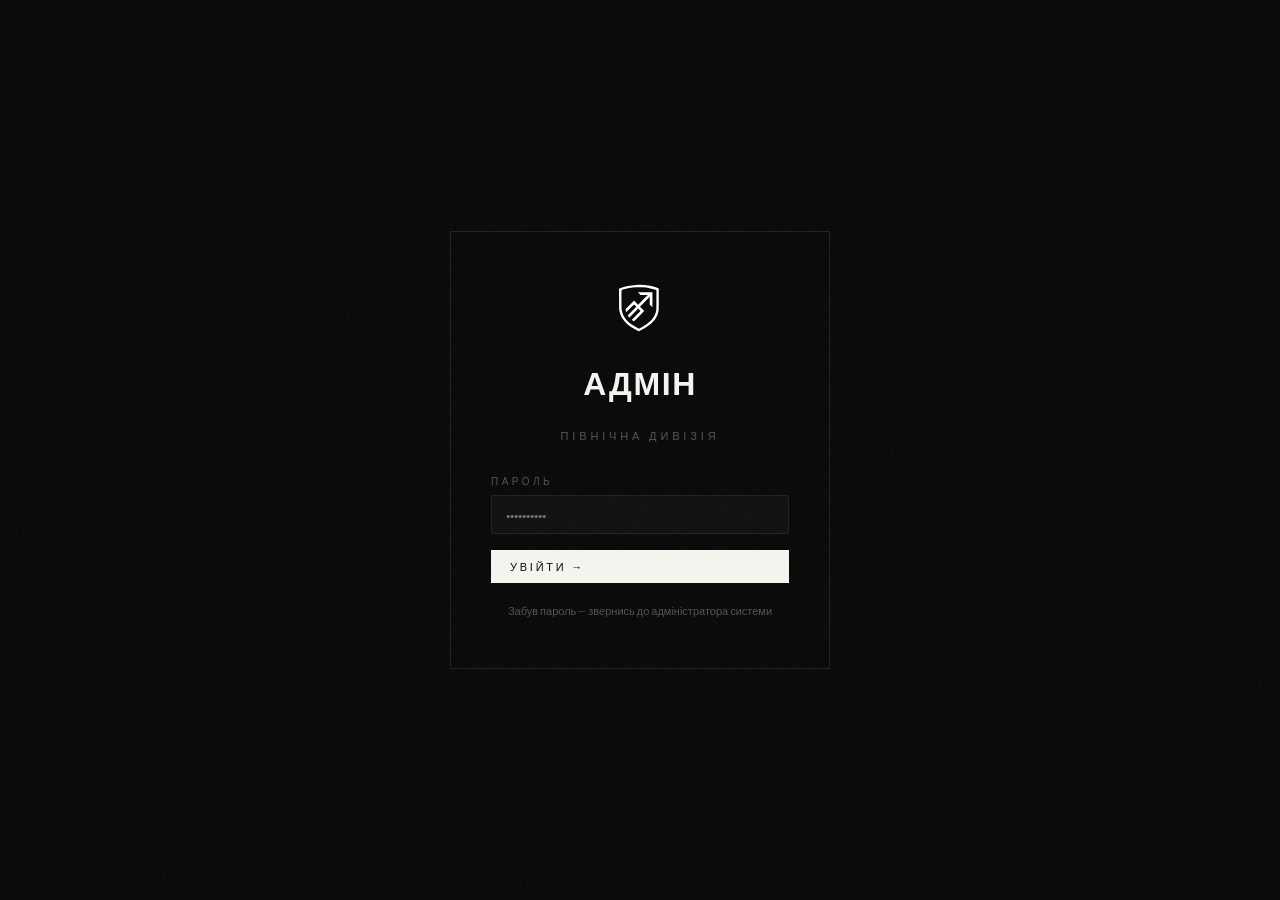
<file: admin_KJTAwOzToZxQj5X7V7ILGFweMyg.html>
<!DOCTYPE html>
<html lang="uk">
<head>
  <meta charset="UTF-8">
  <meta name="viewport" content="width=device-width, initial-scale=1.0">
  <!-- No-index: prevent search engines from finding admin -->
  <meta name="robots" content="noindex, nofollow, noarchive, nosnippet">
  <!-- X-Frame-Options via meta (backup; set via server header too) -->
  <meta http-equiv="X-Frame-Options" content="DENY">
  <!-- Referrer policy: don't leak admin URL -->
  <meta name="referrer" content="no-referrer">
  <title>Панель — ПД</title>
  <link rel="stylesheet" href="css/base.css">
  <link rel="stylesheet" href="css/admin.css">
  <link rel="stylesheet" href="css/responsive.css">
  <!-- Scripts loaded in order: auth first, then data, then logic -->
  <script src="js/newsData.js"></script>
  <script src="js/admin_auth.js"></script>
  <script defer src="js/admin.js"></script>
</head>
<body class="admin-body">

  <!-- LOGIN SCREEN -->
  <div class="admin-login" id="admin-login">
    <div class="admin-login__box">
      <img src="images/PDlogo.svg" alt="" class="admin-login__logo" draggable="false">
      <h1 class="admin-login__title">Адмін</h1>
      <p class="admin-login__sub">Північна Дивізія</p>
      <div class="admin-field" style="width:100%;">
        <label class="admin-label" for="login-password">Пароль</label>
        <input type="password" id="login-password" class="admin-input"
               placeholder="••••••••••"
               autocomplete="off"
               autocorrect="off"
               autocapitalize="off"
               spellcheck="false">
      </div>
      <div class="admin-error" id="login-error" style="display:none;width:100%;"></div>
      <button class="admin-btn admin-btn--primary" id="login-btn" style="width:100%;">Увійти →</button>
      <p class="admin-login__hint">Забув пароль — звернись до адміністратора системи</p>
    </div>
  </div>

  <!-- ADMIN PANEL -->
  <div class="admin-panel" id="admin-panel" style="display:none;">

    <aside class="admin-sidebar">
      <div class="admin-sidebar__logo">
        <img src="images/PDlogo.svg" alt="" style="width:32px;height:32px;" draggable="false">
        <span>Панель</span>
      </div>
      <nav class="admin-nav">
        <button class="admin-nav__item admin-nav__item--active" data-tab="articles">
          <span class="admin-nav__icon">📰</span> Новини
        </button>
        <button class="admin-nav__item" data-tab="new">
          <span class="admin-nav__icon">✏️</span> Написати
        </button>
      </nav>
      <div class="admin-sidebar__bottom">
        <a href="index.html" class="admin-sidebar__link" rel="noopener">← На сайт</a>
        <button class="admin-sidebar__link" id="logout-btn">Вийти</button>
      </div>
    </aside>

    <div class="admin-main">

      <!-- TAB: Articles list -->
      <div class="admin-tab" id="tab-articles">
        <div class="admin-topbar">
          <h2 class="admin-topbar__title">Всі новини</h2>
          <button class="admin-btn admin-btn--primary" id="new-article-btn">+ Нова стаття</button>
        </div>
        <div class="admin-articles-list" id="admin-articles-list"></div>
      </div>

      <!-- TAB: New/Edit article -->
      <div class="admin-tab" id="tab-new" style="display:none;">
        <div class="admin-topbar">
          <h2 class="admin-topbar__title" id="editor-title">Нова стаття</h2>
          <div style="display:flex;gap:.75rem;align-items:center;">
            <span class="admin-shortcut-hint">Ctrl+S — зберегти</span>
            <button class="admin-btn" id="preview-btn">👁 Прев'ю</button>
            <button class="admin-btn admin-btn--primary" id="publish-btn">Опублікувати →</button>
          </div>
        </div>

        <div class="admin-editor">
          <div class="admin-editor__fields">

            <div class="admin-field">
              <label class="admin-label" for="f-title">Заголовок *</label>
              <input type="text" id="f-title" class="admin-input"
                     placeholder="Назва статті" maxlength="200"
                     autocomplete="off" spellcheck="true">
            </div>

            <div class="admin-field-row">
              <div class="admin-field">
                <label class="admin-label" for="f-tag">Категорія *</label>
                <select id="f-tag" class="admin-input admin-select">
                  <option value="">Обери категорію</option>
                  <option value="Осередок">Осередок</option>
                  <option value="Волонтерство">Волонтерство</option>
                  <option value="Музика">Музика</option>
                  <option value="Вишкіл">Вишкіл</option>
                  <option value="Партнерство">Партнерство</option>
                </select>
              </div>
              <div class="admin-field">
                <label class="admin-label" for="f-date">Дата публікації *</label>
                <input type="date" id="f-date" class="admin-input">
              </div>
            </div>

            <div class="admin-field">
              <label class="admin-label" for="f-cover">URL обкладинки (тільки https://)</label>
              <input type="url" id="f-cover" class="admin-input"
                     placeholder="https://images.unsplash.com/..."
                     pattern="https://.*"
                     autocomplete="off">
              <div class="admin-cover-preview" id="cover-preview"></div>
            </div>

            <div class="admin-field">
              <label class="admin-label" for="f-excerpt">Короткий анонс * <span class="admin-label-counter" id="excerpt-counter">0/500</span></label>
              <textarea id="f-excerpt" class="admin-input admin-textarea"
                        rows="2" maxlength="500"
                        placeholder="Що сталося — коротко, 1-2 речення для картки новини"></textarea>
            </div>

            <div class="admin-field">
              <label class="admin-label">Текст статті *</label>
              <div class="editor-toolbar" role="toolbar" aria-label="Форматування">
                <button class="editor-tool" data-action="h2" title="Заголовок H2" type="button">H2</button>
                <button class="editor-tool" data-action="h3" title="Підзаголовок H3" type="button">H3</button>
                <button class="editor-tool" data-action="bold"   title="Жирний" type="button"><b>B</b></button>
                <button class="editor-tool" data-action="italic" title="Курсив"  type="button"><i>I</i></button>
                <button class="editor-tool" data-action="quote"  title="Цитата"  type="button">❝</button>
                <button class="editor-tool" data-action="ul"     title="Список"  type="button">≡</button>
                <button class="editor-tool" data-action="link"   title="Посилання" type="button">🔗</button>
                <button class="editor-tool" data-action="img"    title="Зображення" type="button">🖼</button>
                <span class="editor-toolbar__sep"></span>
                <button class="editor-tool" data-action="clear"  title="Очистити" type="button">✕</button>
              </div>
              <div id="f-body" class="admin-editor__body"
                   contenteditable="true"
                   spellcheck="true"
                   data-placeholder="Текст статті..."></div>
            </div>

          </div>

          <!-- Live preview panel -->
          <div class="admin-preview-panel" id="preview-panel" style="display:none;">
            <div class="preview-panel__header">
              <span>Прев'ю</span>
              <button class="admin-btn" id="close-preview" type="button">✕</button>
            </div>
            <div class="preview-panel__body" id="preview-content"></div>
          </div>
        </div>

        <input type="hidden" id="f-id">
      </div>

    </div>
  </div>

</body>
</html>
</file>
<file: css/base.css>
@import url('https://fonts.googleapis.com/css2?family=Bebas+Neue&family=Barlow:wght@300;400;500;600&family=Barlow+Condensed:wght@400;600;700&display=swap');:root{--color-black:#000000;--color-graphite-deep:#0d0d0d;--color-graphite:#1a1a1a;--color-graphite-mid:#222222;--color-border:#2e2e2e;--color-muted:#555555;--color-silver:#888888;--color-light:#cccccc;--color-white:#ffffff;--font-display:'Bebas Neue',sans-serif;--font-condensed:'Barlow Condensed',sans-serif;--font-body:'Barlow',sans-serif;--space-xs:8px;--space-sm:16px;--space-md:24px;--space-lg:48px;--space-xl:80px;--space-2xl:120px;--space-3xl:160px;--container-max:1280px;--container-pad:clamp(24px,5vw,64px);--transition-fast:.18s ease;--transition-base:.28s ease;--transition-slow:.45s ease;--nav-height:72px}*,*::before,*::after{margin:0;padding:0;box-sizing:border-box}html{font-size:16px;scroll-behavior:smooth;-webkit-text-size-adjust:100%;text-size-adjust:100%}body{background-color:var(--color-black);color:var(--color-white);font-family:var(--font-body);font-weight:300;line-height:1.6;overflow-x:hidden;-webkit-font-smoothing:antialiased;-moz-osx-font-smoothing:grayscale}img,video,svg{display:block;max-width:100%}img{height:auto}a{color:inherit;text-decoration:none}ul,ol{list-style:none}button{cursor:pointer;font-family:inherit;background:none;border:none}:focus-visible{outline:2px solid var(--color-white);outline-offset:3px}body::before{content:'';position:fixed;inset:0;background-image:url("data:image/svg+xml,%3Csvg viewBox='0 0 256 256' xmlns='http://www.w3.org/2000/svg'%3E%3Cfilter id='n'%3E%3CfeTurbulence type='fractalNoise' baseFrequency='0.9' numOctaves='4' stitchTiles='stitch'/%3E%3C/filter%3E%3Crect width='100%25' height='100%25' filter='url(%23n)'/%3E%3C/svg%3E");opacity:0.025;pointer-events:none;z-index:9990}.container{width:100%;max-width:var(--container-max);margin-inline:auto;padding-inline:var(--container-pad)}.section{padding-block:var(--space-2xl)}.section--sm{padding-block:var(--space-xl)}.label{display:flex;align-items:center;gap:12px;font-family:var(--font-condensed);font-size:11px;letter-spacing:0.4em;text-transform:uppercase;color:var(--color-muted)}.label::before{content:'';width:32px;height:1px;background:var(--color-muted);flex-shrink:0}.section-title{font-family:var(--font-display);font-size:clamp(48px,7vw,96px);line-height:0.9;text-transform:uppercase;color:var(--color-white)}.reveal{opacity:0;transform:translateY(36px)}.btn{display:inline-flex;align-items:center;justify-content:center;font-family:var(--font-condensed);font-size:13px;letter-spacing:0.2em;text-transform:uppercase;padding:15px 40px;transition:background var(--transition-base),color var(--transition-base),border-color var(--transition-base),transform var(--transition-fast)}.btn:hover{transform:translateY(-2px)}.btn:active{transform:translateY(0)}.btn--primary{background:var(--color-white);color:var(--color-black);border:1px solid var(--color-white)}.btn--primary:hover{background:transparent;color:var(--color-white)}.btn--outline{background:transparent;color:var(--color-white);border:1px solid var(--color-border)}.btn--outline:hover{border-color:var(--color-white)}.btn--lg{padding:18px 52px;font-size:14px}.divider{width:100%;height:1px;background:var(--color-border);border:none}
</file>
<file: css/admin.css>
@import url('https://fonts.googleapis.com/css2?family=Bebas+Neue&family=Barlow+Condensed:wght@400;600&family=Barlow:wght@300;400;500&display=swap');:root{--color-black:#0a0a0a;--color-graphite:#111111;--color-graphite-deep:#0d0d0d;--color-border:#222222;--color-border-light:#2e2e2e;--color-white:#f5f5f0;--color-light:#d0cfc8;--color-silver:#8a8a82;--color-muted:#555550;--font-display:'Bebas Neue',sans-serif;--font-condensed:'Barlow Condensed',sans-serif;--font-body:'Barlow',sans-serif;--transition-base:200ms ease;--admin-sidebar-w:220px}*,*::before,*::after{box-sizing:border-box;margin:0;padding:0}body{background:var(--color-black);color:var(--color-light);font-family:var(--font-body);font-size:14px;line-height:1.6}a{color:inherit;text-decoration:none}button{font-family:inherit;cursor:pointer;border:none;background:none;color:inherit}input,select,textarea{font-family:inherit;color:inherit}.admin-login{min-height:100vh;display:flex;align-items:center;justify-content:center;background:var(--color-black)}.admin-login__box{width:100%;max-width:380px;padding:3rem 2.5rem;border:1px solid var(--color-border);display:flex;flex-direction:column;align-items:center;gap:1rem}.admin-login__logo{width:56px;height:56px;object-fit:contain;margin-bottom:.5rem}.admin-login__title{font-family:var(--font-display);font-size:32px;text-transform:uppercase;color:var(--color-white);letter-spacing:0.05em;text-align:center}.admin-login__sub{font-family:var(--font-condensed);font-size:11px;letter-spacing:0.35em;text-transform:uppercase;color:var(--color-muted);margin-bottom:.75rem;text-align:center}.admin-error{font-size:12px;color:#e55;text-align:center;width:100%}.admin-body{overflow:hidden;height:100vh}.admin-panel{display:flex;height:100vh;overflow:hidden}.admin-sidebar{width:var(--admin-sidebar-w);flex-shrink:0;background:var(--color-graphite);border-right:1px solid var(--color-border);display:flex;flex-direction:column;overflow-y:auto}.admin-sidebar__logo{display:flex;align-items:center;gap:10px;padding:1.25rem 1.5rem;border-bottom:1px solid var(--color-border);font-family:var(--font-condensed);font-size:13px;letter-spacing:0.2em;text-transform:uppercase;color:var(--color-white)}.admin-nav{flex:1;display:flex;flex-direction:column;padding:1rem 0;gap:2px}.admin-nav__item{display:flex;align-items:center;gap:10px;padding:.75rem 1.5rem;font-family:var(--font-condensed);font-size:13px;letter-spacing:0.15em;text-transform:uppercase;color:var(--color-silver);text-align:left;transition:color var(--transition-base),background var(--transition-base);border-left:2px solid transparent}.admin-nav__item:hover{color:var(--color-white);background:rgba(255,255,255,0.04)}.admin-nav__item--active{color:var(--color-white);border-left-color:var(--color-white);background:rgba(255,255,255,0.06)}.admin-nav__icon{font-size:16px}.admin-sidebar__bottom{padding:1.25rem 1.5rem;border-top:1px solid var(--color-border);display:flex;flex-direction:column;gap:.5rem}.admin-sidebar__link{font-family:var(--font-condensed);font-size:11px;letter-spacing:0.2em;text-transform:uppercase;color:var(--color-muted);transition:color var(--transition-base);text-align:left;border:none;background:none;cursor:pointer}.admin-sidebar__link:hover{color:var(--color-silver)}.admin-main{flex:1;display:flex;flex-direction:column;overflow:hidden}.admin-tab{flex:1;display:flex;flex-direction:column;overflow:hidden}.admin-topbar{display:flex;align-items:center;justify-content:space-between;padding:1.25rem 2rem;border-bottom:1px solid var(--color-border);flex-shrink:0;gap:1rem;flex-wrap:wrap}.admin-topbar__title{font-family:var(--font-display);font-size:28px;text-transform:uppercase;color:var(--color-white);letter-spacing:0.05em}.admin-btn{font-family:var(--font-condensed);font-size:11px;letter-spacing:0.25em;text-transform:uppercase;padding:9px 18px;border:1px solid var(--color-border);color:var(--color-silver);transition:color var(--transition-base),border-color var(--transition-base),background var(--transition-base);display:inline-flex;align-items:center;gap:6px;white-space:nowrap}.admin-btn:hover{color:var(--color-white);border-color:var(--color-silver)}.admin-btn--primary{background:var(--color-white);color:var(--color-black);border-color:var(--color-white)}.admin-btn--primary:hover{background:var(--color-light);color:var(--color-black);border-color:var(--color-light)}.admin-btn--danger{border-color:transparent}.admin-btn--danger:hover{color:#e55;border-color:#e55;background:rgba(220,50,50,0.08)}.admin-field{display:flex;flex-direction:column;gap:.4rem}.admin-field-row{display:grid;grid-template-columns:1fr 1fr;gap:1rem}.admin-label{font-family:var(--font-condensed);font-size:10px;letter-spacing:0.35em;text-transform:uppercase;color:var(--color-muted)}.admin-input{background:var(--color-graphite);border:1px solid var(--color-border);color:var(--color-white);padding:10px 14px;font-size:14px;outline:none;width:100%;transition:border-color var(--transition-base);-webkit-appearance:none;border-radius:0}.admin-input:focus{border-color:var(--color-silver)}.admin-select{cursor:pointer}.admin-textarea{resize:vertical;min-height:72px;line-height:1.6}.admin-cover-preview{margin-top:.5rem}.admin-cover-preview img{max-height:140px;width:auto;max-width:100%;border:1px solid var(--color-border);object-fit:cover}.admin-articles-list{flex:1;overflow-y:auto;padding:1.5rem 2rem;display:flex;flex-direction:column;gap:1px;background:var(--color-border)}.admin-article-row{display:flex;align-items:center;gap:1.25rem;padding:1rem 1.25rem;background:var(--color-black);transition:background var(--transition-base)}.admin-article-row:hover{background:var(--color-graphite)}.admin-article-row__thumb{width:80px;height:60px;flex-shrink:0;background-size:cover;background-position:center;background-color:var(--color-graphite-deep);border:1px solid var(--color-border)}.admin-article-row__info{flex:1;min-width:0}.admin-article-row__meta{display:flex;align-items:center;gap:.75rem;margin-bottom:.4rem;flex-wrap:wrap}.admin-article-row__date{font-family:var(--font-condensed);font-size:11px;letter-spacing:0.15em;color:var(--color-muted)}.admin-article-row__title{font-family:var(--font-condensed);font-size:15px;font-weight:600;color:var(--color-white);white-space:nowrap;overflow:hidden;text-overflow:ellipsis;margin-bottom:.25rem}.admin-article-row__excerpt{font-size:12px;color:var(--color-silver);white-space:nowrap;overflow:hidden;text-overflow:ellipsis}.admin-article-row__actions{display:flex;gap:.4rem;flex-shrink:0}.admin-badge{font-family:var(--font-condensed);font-size:9px;letter-spacing:0.3em;text-transform:uppercase;padding:3px 8px;border:1px solid}.admin-badge--pub{color:#5c5;border-color:#5c5}.admin-badge--draft{color:var(--color-muted);border-color:var(--color-border)}.admin-empty{text-align:center;padding:5rem 2rem;color:var(--color-muted);font-family:var(--font-condensed);font-size:13px;letter-spacing:0.2em;text-transform:uppercase}.admin-editor{flex:1;overflow:hidden;display:flex}.admin-editor__fields{flex:1;overflow-y:auto;padding:1.5rem 2rem;display:flex;flex-direction:column;gap:1.25rem}.editor-toolbar{display:flex;flex-wrap:wrap;gap:2px;padding:.5rem;border:1px solid var(--color-border);border-bottom:none;background:var(--color-graphite)}.editor-tool{font-size:12px;padding:6px 12px;color:var(--color-silver);border:1px solid transparent;transition:all var(--transition-base);font-family:var(--font-condensed);letter-spacing:0.1em}.editor-tool:hover{color:var(--color-white);border-color:var(--color-border);background:rgba(255,255,255,0.06)}.editor-toolbar__sep{flex:1}.admin-editor__body{min-height:320px;border:1px solid var(--color-border);padding:1rem 1.25rem;color:var(--color-light);font-size:15px;line-height:1.8;outline:none;overflow-y:auto;background:var(--color-graphite);font-family:var(--font-body);font-weight:300}.admin-editor__body:focus{border-color:var(--color-silver)}.admin-editor__body:empty::before{content:attr(data-placeholder);color:var(--color-muted);pointer-events:none}.admin-editor__body h2{font-family:var(--font-display);font-size:28px;text-transform:uppercase;color:var(--color-white);margin:1.5rem 0 .5rem}.admin-editor__body h3{font-family:var(--font-condensed);font-size:18px;font-weight:600;text-transform:uppercase;color:var(--color-white);margin:1.25rem 0 .4rem}.admin-editor__body blockquote{border-left:2px solid var(--color-white);padding:.75rem 1rem;margin:1rem 0;color:var(--color-white);font-style:italic}.admin-editor__body a{color:var(--color-white);text-decoration:underline}.admin-editor__body img{max-width:100%;margin:1rem 0;border:1px solid var(--color-border)}.admin-preview-panel{width:420px;flex-shrink:0;border-left:1px solid var(--color-border);display:flex;flex-direction:column;overflow:hidden}.preview-panel__header{display:flex;align-items:center;justify-content:space-between;padding:.75rem 1.25rem;border-bottom:1px solid var(--color-border);font-family:var(--font-condensed);font-size:11px;letter-spacing:0.3em;text-transform:uppercase;color:var(--color-muted);flex-shrink:0}.preview-panel__body{flex:1;overflow-y:auto;padding:1.5rem}.news-card__tag{font-family:var(--font-condensed);font-size:9px;letter-spacing:0.35em;text-transform:uppercase;color:var(--color-black);background:var(--color-white);padding:3px 8px}#admin-toast{position:fixed;bottom:24px;right:24px;background:var(--color-white);color:var(--color-black);font-family:var(--font-condensed);font-size:12px;letter-spacing:0.2em;text-transform:uppercase;padding:12px 20px;border:1px solid var(--color-border);transform:translateY(16px);opacity:0;transition:all 0.3s ease;pointer-events:none;z-index:9999}#admin-toast.show{transform:translateY(0);opacity:1}@media (max-width:900px){.admin-sidebar{width:180px}.admin-preview-panel{width:340px}.admin-field-row{grid-template-columns:1fr}}@media (max-width:640px){.admin-body{overflow:auto;height:auto}.admin-panel{flex-direction:column;height:auto;min-height:100vh}.admin-sidebar{width:100%;flex-direction:row;flex-wrap:wrap;height:auto}.admin-nav{flex-direction:row;padding:.5rem}.admin-main{overflow:auto}.admin-tab{overflow:auto}.admin-editor{flex-direction:column}.admin-preview-panel{width:100%;border-left:none;border-top:1px solid var(--color-border)}.admin-article-row__excerpt{display:none}}.admin-login__hint{font-size:11px;color:var(--color-muted);text-align:center;margin-top:.25rem;line-height:1.5}.admin-shortcut-hint{font-family:var(--font-condensed);font-size:10px;letter-spacing:0.2em;text-transform:uppercase;color:var(--color-muted)}.admin-label-counter{float:right;font-weight:400;color:var(--color-muted)}@keyframes shake{0%,100%{transform:translateX(0)}15%{transform:translateX(-8px)}30%{transform:translateX(8px)}45%{transform:translateX(-6px)}60%{transform:translateX(6px)}75%{transform:translateX(-3px)}90%{transform:translateX(3px)}}.shake{animation:shake 0.55s ease}.admin-btn:disabled{opacity:.45;cursor:not-allowed;pointer-events:none}.session-warning{position:fixed;bottom:70px;right:24px;background:#1a1a00;border:1px solid #554400;color:#ccaa00;font-family:var(--font-condensed);font-size:11px;letter-spacing:0.2em;text-transform:uppercase;padding:10px 16px;z-index:9998;opacity:0;transform:translateY(8px);transition:all 0.3s ease;pointer-events:none}.session-warning.show{opacity:1;transform:translateY(0)}
</file>
<file: css/responsive.css>
@media (min-width:2560px){:root{--container-max:1600px;--container-pad:80px;--nav-height:88px}.navbar{height:88px;padding-inline:80px}.navbar__logo-icon{width:60px;height:60px}.navbar__logo-icon img{width:60px;height:60px}.navbar__logo-name{font-size:15px}.navbar__link{font-size:13px}.hero__title{font-size:240px}[data-lang="en"] .hero__title{font-size:320px}.hero__subtitle{font-size:56px}.section-title{font-size:120px}.stat__number{font-size:88px}.gallery__grid{grid-template-columns:repeat(6,1fr);grid-auto-rows:280px}.gallery__item:nth-child(1){grid-column:span 2;grid-row:span 2}.gallery__item:nth-child(4){grid-column:span 2}.gallery__item:nth-child(9){grid-column:span 2}.ecosystem__cards{grid-template-columns:repeat(3,1fr)}.news-grid{grid-template-columns:repeat(3,1fr)}}@media (min-width:1920px) and (max-width:2559px){:root{--container-max:1440px}.hero__title{font-size:clamp(160px,13vw,220px)}[data-lang="en"] .hero__title{font-size:clamp(200px,16vw,290px)}.section-title{font-size:clamp(80px,6vw,110px)}.stat__number{font-size:clamp(64px,5vw,80px)}}@media (min-width:1440px) and (max-width:1919px){:root{--container-max:1320px}.hero__title{font-size:clamp(130px,13vw,190px)}[data-lang="en"] .hero__title{font-size:clamp(160px,17vw,250px)}}@media (max-width:1280px){:root{--container-pad:clamp(24px,4vw,48px)}.navbar{padding-inline:clamp(20px,4vw,48px)}.hero__title{font-size:clamp(80px,12vw,160px)}[data-lang="en"] .hero__title{font-size:clamp(100px,16vw,210px)}.section-title{font-size:clamp(44px,6.5vw,88px)}.ecosystem__cards{grid-template-columns:repeat(2,1fr)}.eco-card:last-child{grid-column:span 2}.news-grid{grid-template-columns:repeat(2,1fr)}.news-card--featured{grid-column:span 2}}@media (max-width:1024px){:root{--nav-height:64px}.navbar{height:64px}.navbar__logo-icon{width:44px;height:44px}.navbar__logo-icon img{width:44px;height:44px}.navbar__links{gap:20px}.navbar__link{font-size:11px}.hero__title{font-size:clamp(72px,13vw,140px)}[data-lang="en"] .hero__title{font-size:clamp(90px,16vw,180px)}.hero__subtitle{font-size:clamp(18px,3.5vw,40px)}.section-title{font-size:clamp(40px,6vw,80px)}.manifesto__grid{grid-template-columns:1fr;gap:clamp(32px,5vw,48px)}.manifesto__quote{font-size:clamp(36px,5vw,64px)}.stats__grid{grid-template-columns:repeat(2,1fr)}.ecosystem__header{flex-direction:column;align-items:flex-start;gap:1.5rem}.ecosystem__cards{grid-template-columns:1fr}.eco-card{min-height:300px}.eco-card__desc{max-height:120px;opacity:1}.news-grid{grid-template-columns:1fr}.news-card--featured .news-card__thumb{aspect-ratio:16/9}.media__header{flex-direction:column;align-items:flex-start;gap:1rem}.gallery__grid{grid-template-columns:repeat(3,1fr);grid-auto-rows:200px}.gallery__item:nth-child(1){grid-column:span 2;grid-row:span 1}.gallery__item:nth-child(4){grid-column:span 1}.gallery__item:nth-child(9){grid-column:span 1}.footer__grid{grid-template-columns:repeat(2,1fr)}.lang-toggle{padding:5px 8px}}@media (max-width:768px){:root{--nav-height:60px;--container-pad:clamp(20px,5vw,32px);--space-2xl:80px;--space-xl:56px}.section{padding-block:clamp(56px,10vw,80px)}.section--sm{padding-block:clamp(40px,8vw,60px)}.navbar{height:60px;padding-inline:20px}.navbar__links,.navbar__cta{display:none}.hamburger{display:flex}.navbar__logo-icon{width:40px;height:40px}.navbar__logo-icon img{width:40px;height:40px}.navbar__logo-name{font-size:12px;letter-spacing:0.12em}.hero__title{font-size:clamp(64px,16vw,120px)}[data-lang="en"] .hero__title{font-size:clamp(76px,19vw,140px);letter-spacing:0.05em}.hero__subtitle{font-size:clamp(14px,3.8vw,28px);letter-spacing:0.18em}[data-lang="en"] .hero__subtitle{font-size:clamp(12px,3.2vw,22px);letter-spacing:0.12em}.hero__eyebrow{font-size:10px}.hero__content{padding-inline:20px}.hero__actions{flex-direction:column;align-items:center}.hero__actions .btn{width:100%;max-width:300px}.section-title{font-size:clamp(36px,8vw,64px)}.manifesto__quote{font-size:clamp(28px,7vw,52px)}.manifesto__body{font-size:14px}.value{padding:24px 0}.stats__grid{grid-template-columns:repeat(2,1fr)}.stat{padding:32px 20px}.stat__number{font-size:clamp(44px,10vw,64px)}.eco-card{min-height:260px}.eco-card__body{padding:28px}.eco-card__num{font-size:64px}.news-card__title{font-size:18px}.news-card__excerpt{font-size:13px}.gallery__grid{grid-template-columns:repeat(2,1fr);grid-auto-rows:160px}.gallery__item:nth-child(1){grid-column:span 2;grid-row:span 1}.gallery__item:nth-child(4),.gallery__item:nth-child(9){grid-column:span 1}.join__title{font-size:clamp(44px,12vw,80px)}.join__sub{font-size:14px}.join__actions{flex-direction:column;align-items:center}.join__actions .btn{width:100%;max-width:300px}.footer__grid{grid-template-columns:1fr;gap:2rem}.footer__bottom{flex-direction:column;text-align:center;gap:8px}.footer__slogan{font-size:clamp(18px,6vw,36px)}.manifesto__watermark{font-size:clamp(60px,18vw,140px)}}@media (max-width:640px){.hero__eyebrow::before,.hero__eyebrow::after{max-width:40px}.hero__title{font-size:clamp(60px,18vw,100px);letter-spacing:0.02em}[data-lang="en"] .hero__title{font-size:clamp(72px,22vw,120px);letter-spacing:0.04em}.hero__divider::before,.hero__divider::after{max-width:48px}.stats__grid{grid-template-columns:repeat(2,1fr);gap:1px}.eco-card__title{font-size:clamp(36px,8vw,56px)}.gallery__grid{grid-template-columns:repeat(2,1fr);grid-auto-rows:140px}}@media (max-width:480px){:root{--container-pad:16px;--nav-height:56px}.navbar{height:56px;padding-inline:16px;gap:8px}.navbar__logo-icon{width:36px;height:36px}.navbar__logo-icon img{width:36px;height:36px}.navbar__logo-sub{display:none}.lang-toggle{padding:4px 6px;font-size:10px;gap:4px}.hero__title{font-size:clamp(52px,17vw,88px);line-height:0.88}[data-lang="en"] .hero__title{font-size:clamp(64px,21vw,104px)}.hero__subtitle{font-size:clamp(11px,3.2vw,18px);letter-spacing:0.14em;word-spacing:0.05em}[data-lang="en"] .hero__subtitle{letter-spacing:0.1em}.hero__eyebrow{font-size:9px;gap:10px}.btn--lg{padding:15px 32px;font-size:13px}.hero__actions .btn{padding:15px 24px}.section-title{font-size:clamp(32px,10vw,52px)}.manifesto__quote{font-size:clamp(24px,8vw,40px)}.manifesto__watermark{display:none}.stat__number{font-size:clamp(36px,12vw,52px)}.stat__label{font-size:10px}.stat{padding:24px 16px}.gallery__grid{grid-template-columns:1fr;grid-auto-rows:200px}.gallery__item:nth-child(1),.gallery__item:nth-child(4),.gallery__item:nth-child(9){grid-column:span 1;grid-row:span 1}.gallery__overlay{opacity:1;background:rgba(0,0,0,0.2)}.gallery__btn{font-size:10px;padding:8px 18px}.lightbox__prev{left:4px}.lightbox__next{right:4px}.join__watermark{display:none}.manifesto__watermark{display:none}.footer__slogan{letter-spacing:0.1em}.eco-card__body{padding:20px}.eco-card__title{font-size:clamp(32px,9vw,52px)}.news-card__body{padding:20px}}@media (max-width:375px){:root{--container-pad:14px}.navbar{padding-inline:12px;gap:6px}.navbar__logo-icon{width:32px;height:32px}.navbar__logo-icon img{width:32px;height:32px}.navbar__logo-name{font-size:11px;letter-spacing:0.08em}.hero__title{font-size:clamp(48px,16vw,76px)}[data-lang="en"] .hero__title{font-size:clamp(56px,19vw,88px)}.hero__subtitle{font-size:clamp(10px,2.8vw,15px);letter-spacing:0.1em}.btn--lg{padding:14px 20px;font-size:12px;letter-spacing:0.15em}.stat{padding:20px 12px}.stat__number{font-size:clamp(32px,11vw,48px)}.stat__label{font-size:9px;letter-spacing:0.1em}.section-title{font-size:clamp(28px,10vw,44px)}.manifesto__quote{font-size:clamp(22px,8vw,34px)}.join__title{font-size:clamp(36px,13vw,60px)}.footer__slogan{font-size:clamp(14px,5.5vw,22px)}.gallery__grid{grid-auto-rows:180px}.gallery__btn{font-size:9px;padding:7px 14px;letter-spacing:0.25em}}@media (max-width:320px){:root{--container-pad:12px}.navbar{padding-inline:10px}.navbar__logo-name{display:none}.hero__title{font-size:44px}[data-lang="en"] .hero__title{font-size:52px}.hero__subtitle{font-size:10px;letter-spacing:0.08em}.section-title{font-size:26px}.stat__number{font-size:30px}.btn{padding:12px 18px;font-size:11px}.btn--lg{padding:12px 18px}}@media (max-height:500px) and (orientation:landscape){.hero{min-height:100vw}.hero__title{font-size:clamp(40px,10vh,80px)}[data-lang="en"] .hero__title{font-size:clamp(50px,12vh,100px)}.hero__subtitle{font-size:clamp(12px,2.5vh,22px)}.hero__eyebrow{margin-bottom:12px}.hero__subtitle{margin-bottom:16px}.hero__divider{margin-bottom:16px}.hero__scroll{display:none}}@media (-webkit-min-device-pixel-ratio:2),(min-resolution:192dpi){body::before{opacity:0.02}}@media print{.navbar,.hero__scroll,.lightbox,.hamburger,.mobile-menu,.lang-toggle,body::before{display:none !important}body{background:white;color:black}.hero{min-height:auto;padding-block:40px}.section{padding-block:24px}}@media (max-width:1024px){.article-container{grid-template-columns:1fr}.article-sidebar{position:static;display:grid;grid-template-columns:1fr 1fr;gap:1rem}}@media (max-width:640px){.article-sidebar{grid-template-columns:1fr}.article-hero{min-height:50vh}}@media (max-width:900px){.news-page__grid{grid-template-columns:repeat(2,1fr)}.news-card--page-featured .news-card__link-wrap{flex-direction:column}.news-card--page-featured .news-card__thumb-wrap{width:100%;height:240px}}@media (max-width:540px){.news-page__grid{grid-template-columns:1fr}}@media (hover:none){.gallery__overlay{opacity:1;background:rgba(0,0,0,0.25)}.eco-card__desc{max-height:160px;opacity:1}.navbar__cta{display:none}.hamburger{display:flex}.btn:hover{transform:none}.news-card__thumb{transition:none}}@media (prefers-reduced-motion:reduce){*,*::before,*::after{animation-duration:0.01ms !important;animation-iteration-count:1 !important;transition-duration:0.01ms !important}.hero__scroll-line{animation:none}html{scroll-behavior:auto}.reveal,.hero__eyebrow,.hero__subtitle,.hero__divider,.hero__actions,.hero__scroll,.hero__title-line{opacity:1 !important;transform:none !important}}
</file>
